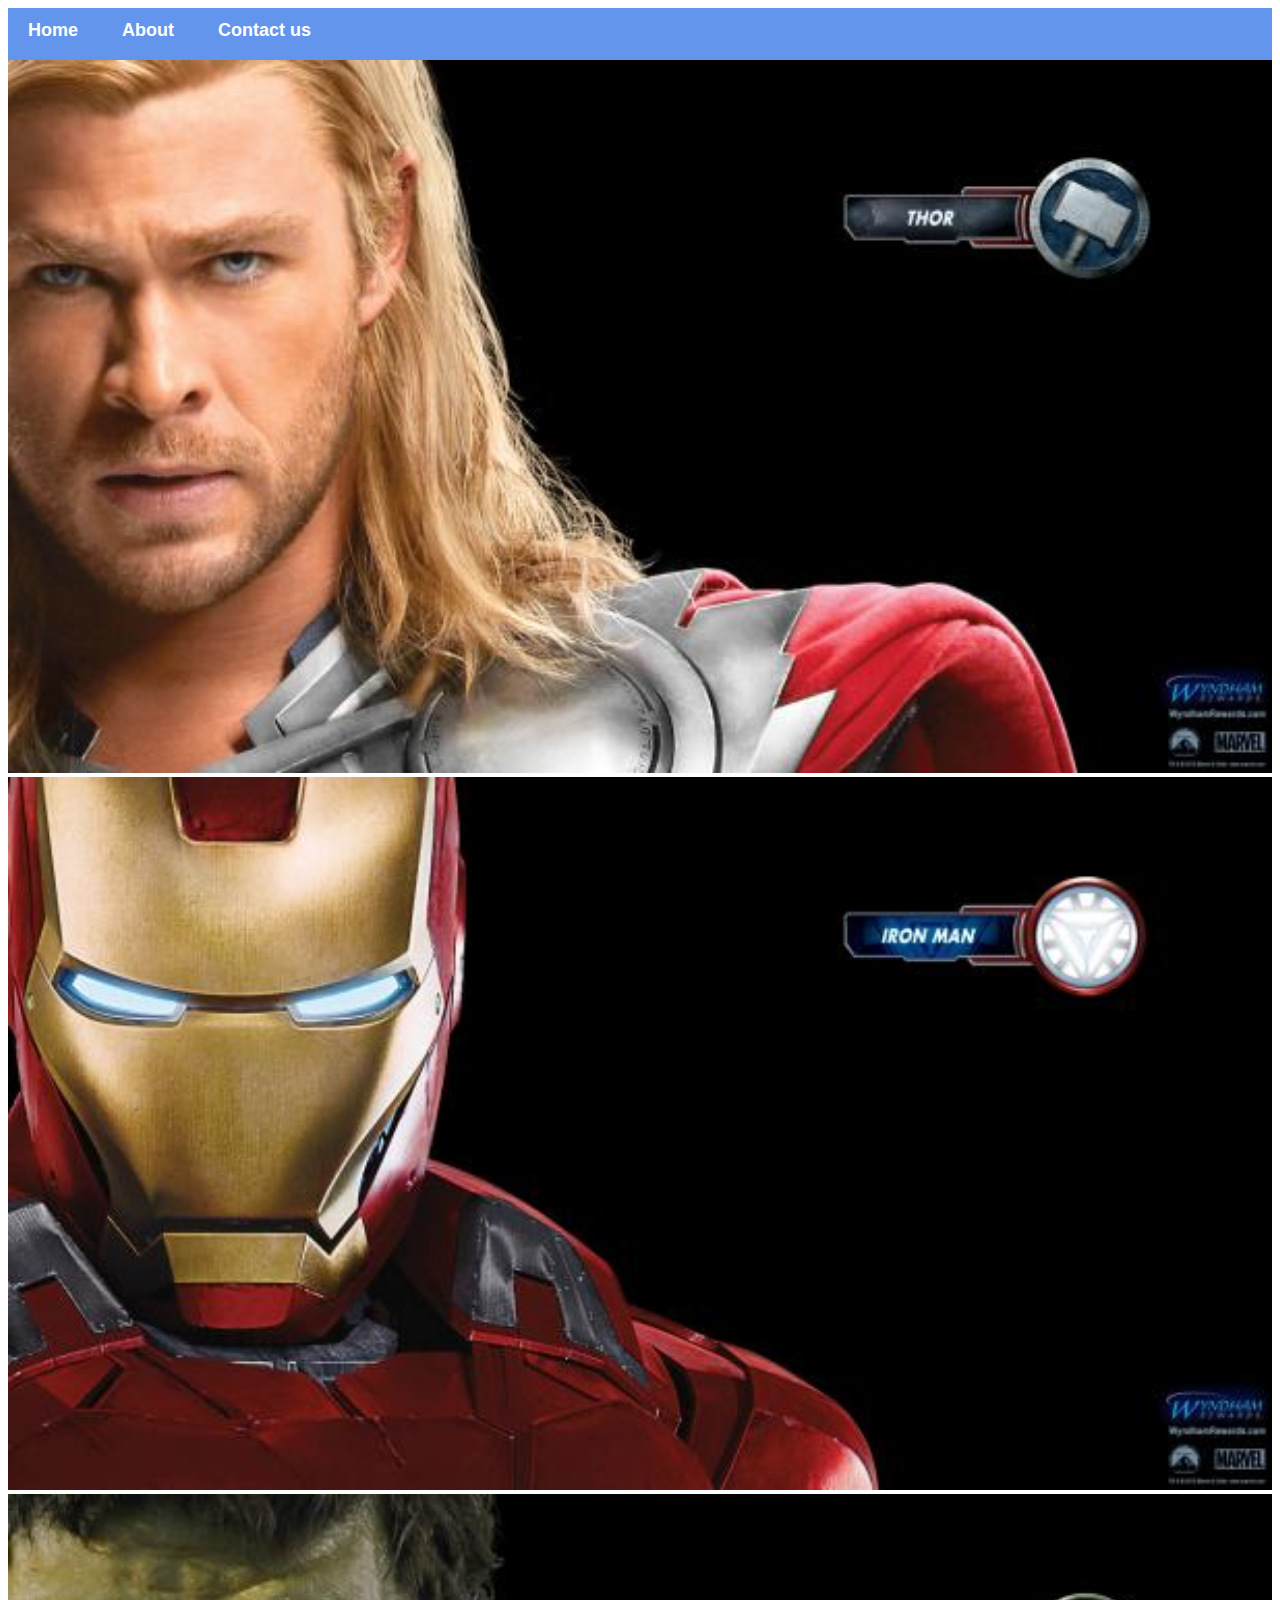
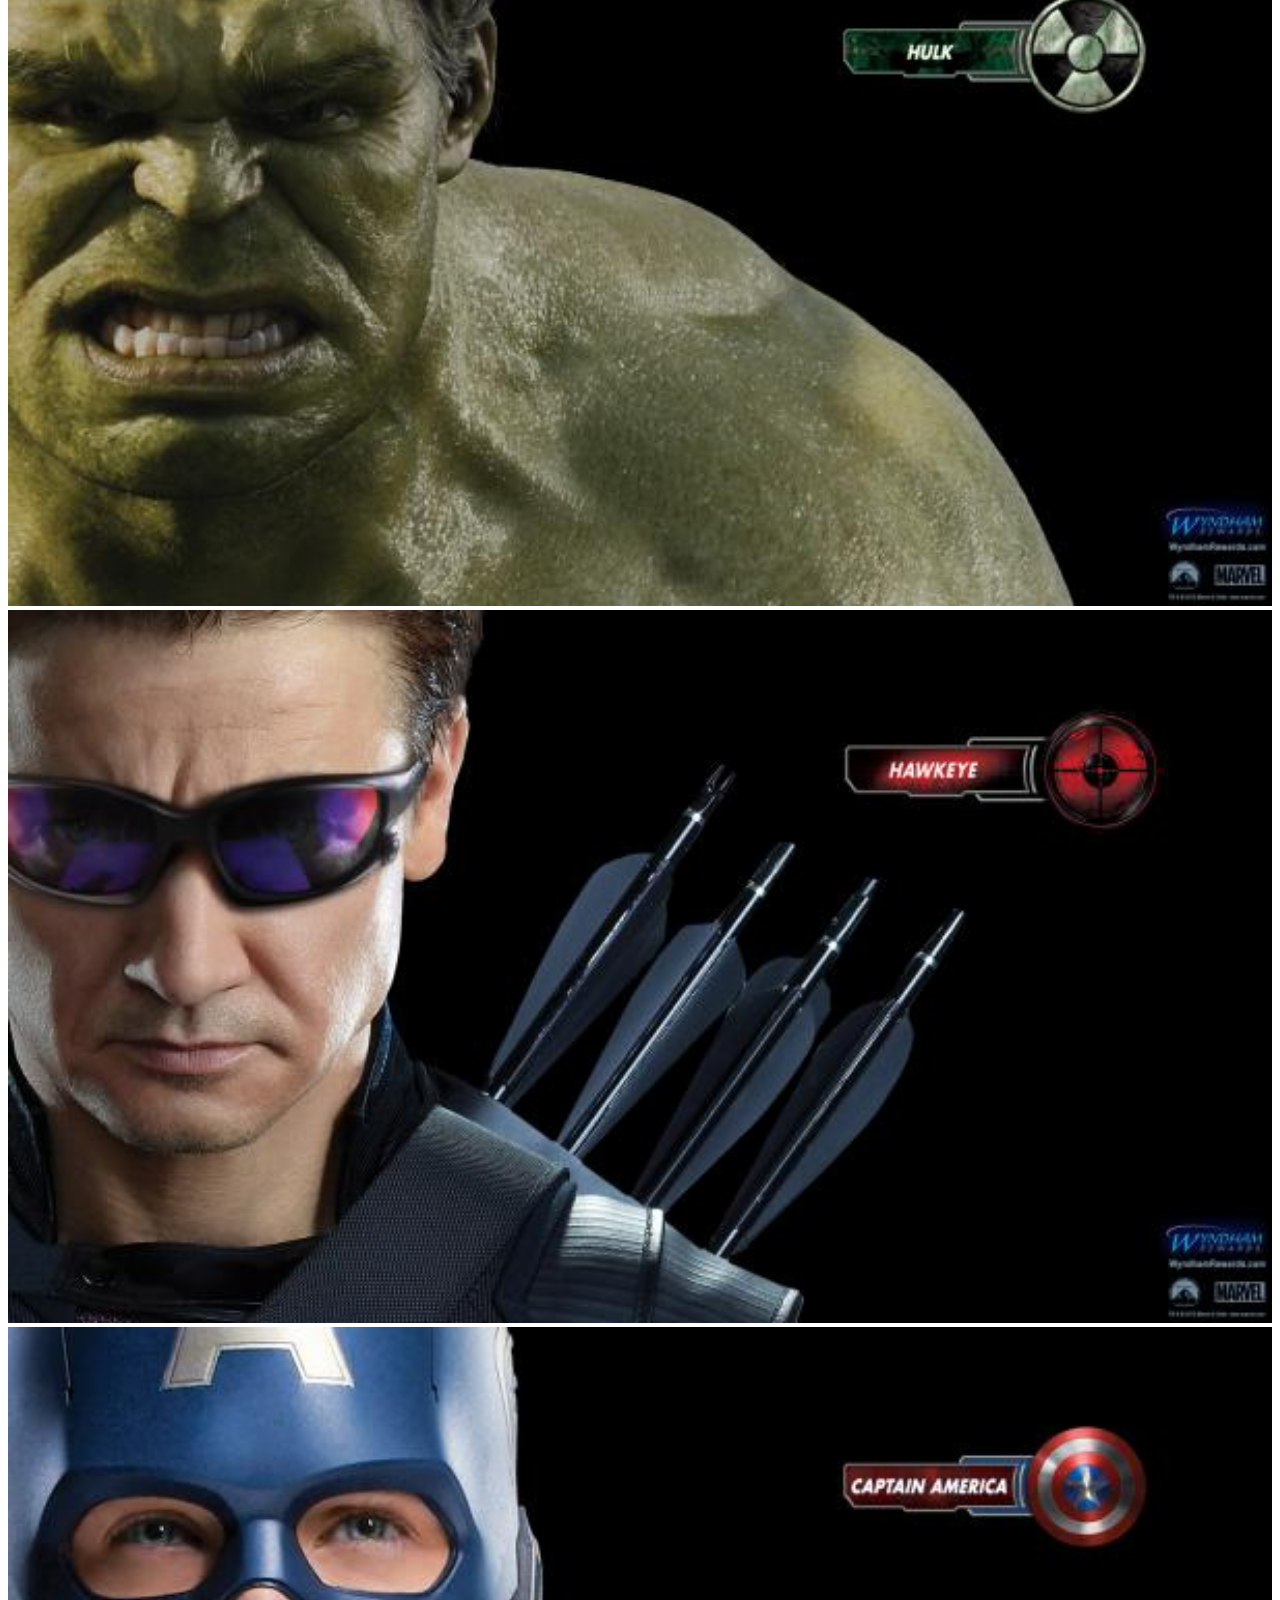
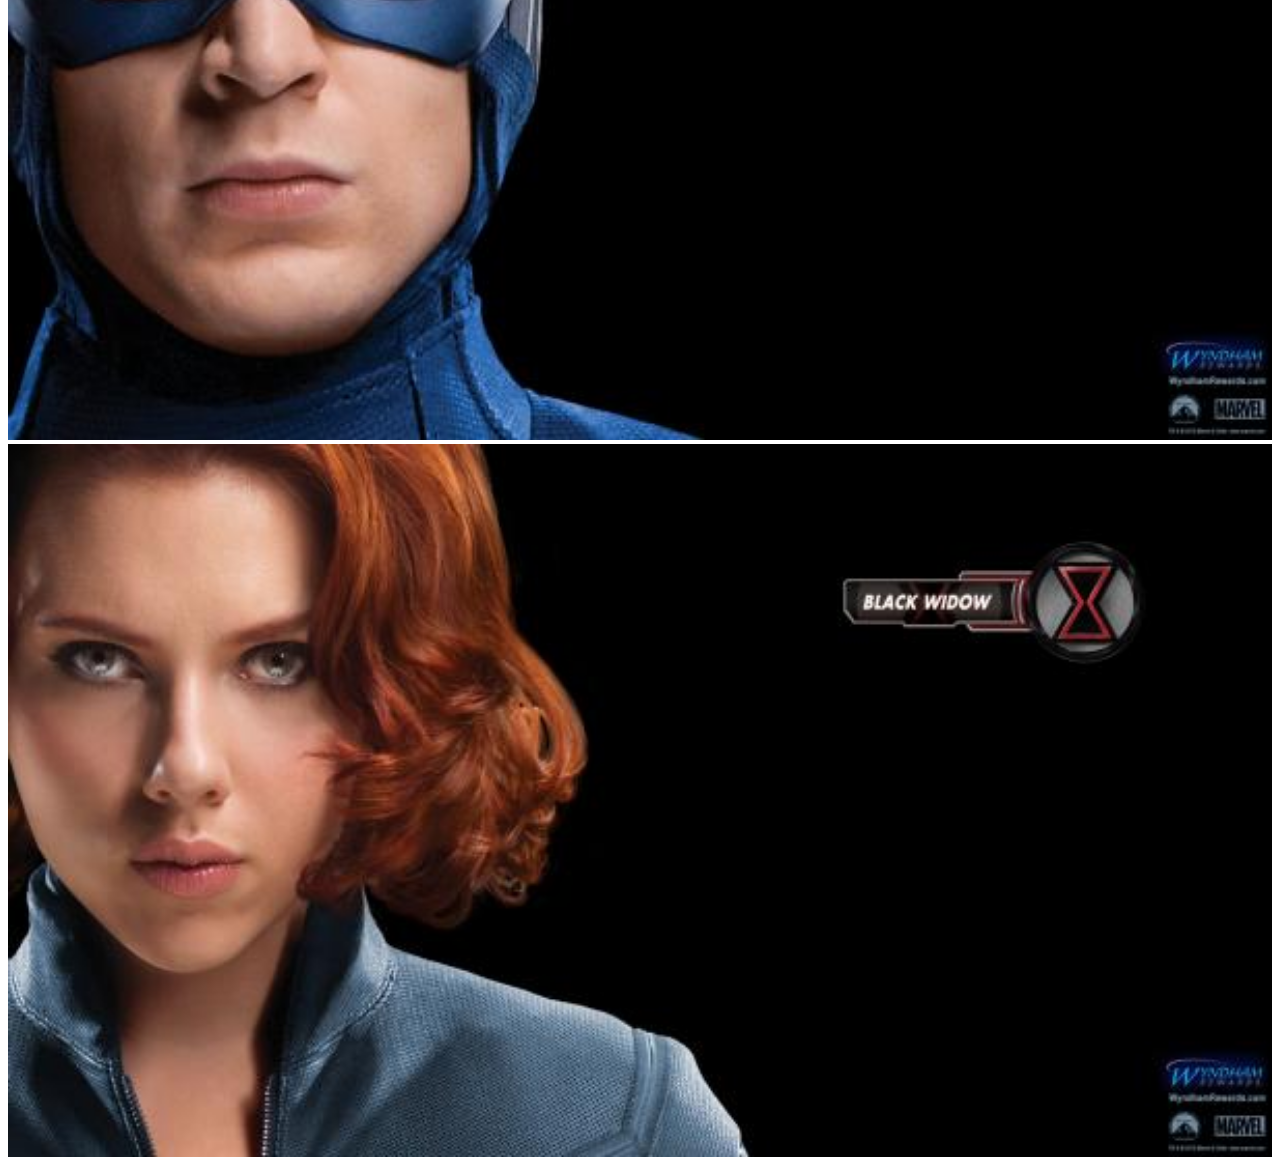
<file: index.html>
<!DOCTYPE html>
<html>
<head>
<link rel="stylesheet" href="style.css">
</head>
<body>
    <div id="menu">
        <a href="index.html">Home</a>
        <a href="about.html">About</a>
        <a href="contact.html">Contact us</a>
    </div>
<div class="gallery">
<a href="avenger-1.html"><img src="Images/avengers_01.jpg"/></a>
<a href="avenger-2.html"><img src="Images/avengers_02.jpg"/></a>
<a href="avenger-3.html"><img src="Images/avengers_03.jpg"/></a>
<a href="avenger-4.html"><img src="Images/avengers_04.jpg"/></a>
<a href="avenger-5.html"><img src="Images/avengers_05.jpg"/></a>
<a href="avenger-6.html"><img src="Images/avengers_06.jpg"/></a>

</div>
</body>
</html>
</file>
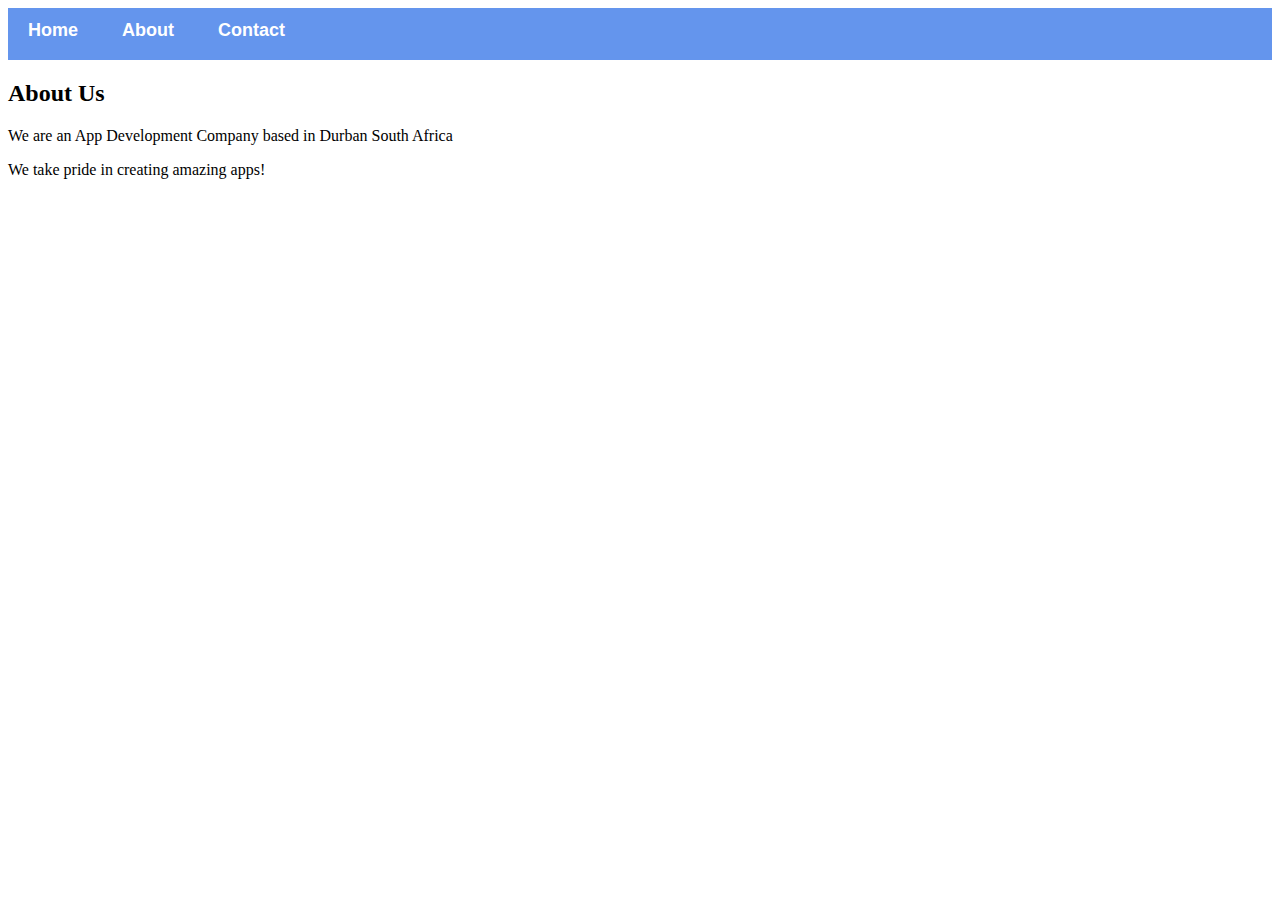
<file: about.html>
<!DOCTYPE html>
<html>
    <head>
<link rel="stylesheet" href="style.css">
    </head>
    <body>
        <div id="menu">
            <a href="index.html">Home</a>
            <a href="about.html">About</a>
            <a href="contact.html">Contact</a>
        </div>
        <h2>About Us</h2>
       <p>We are an App Development Company based in Durban South Africa</p>
        <p>We take pride in creating amazing apps!</p>
    </body>
</html>
</file>
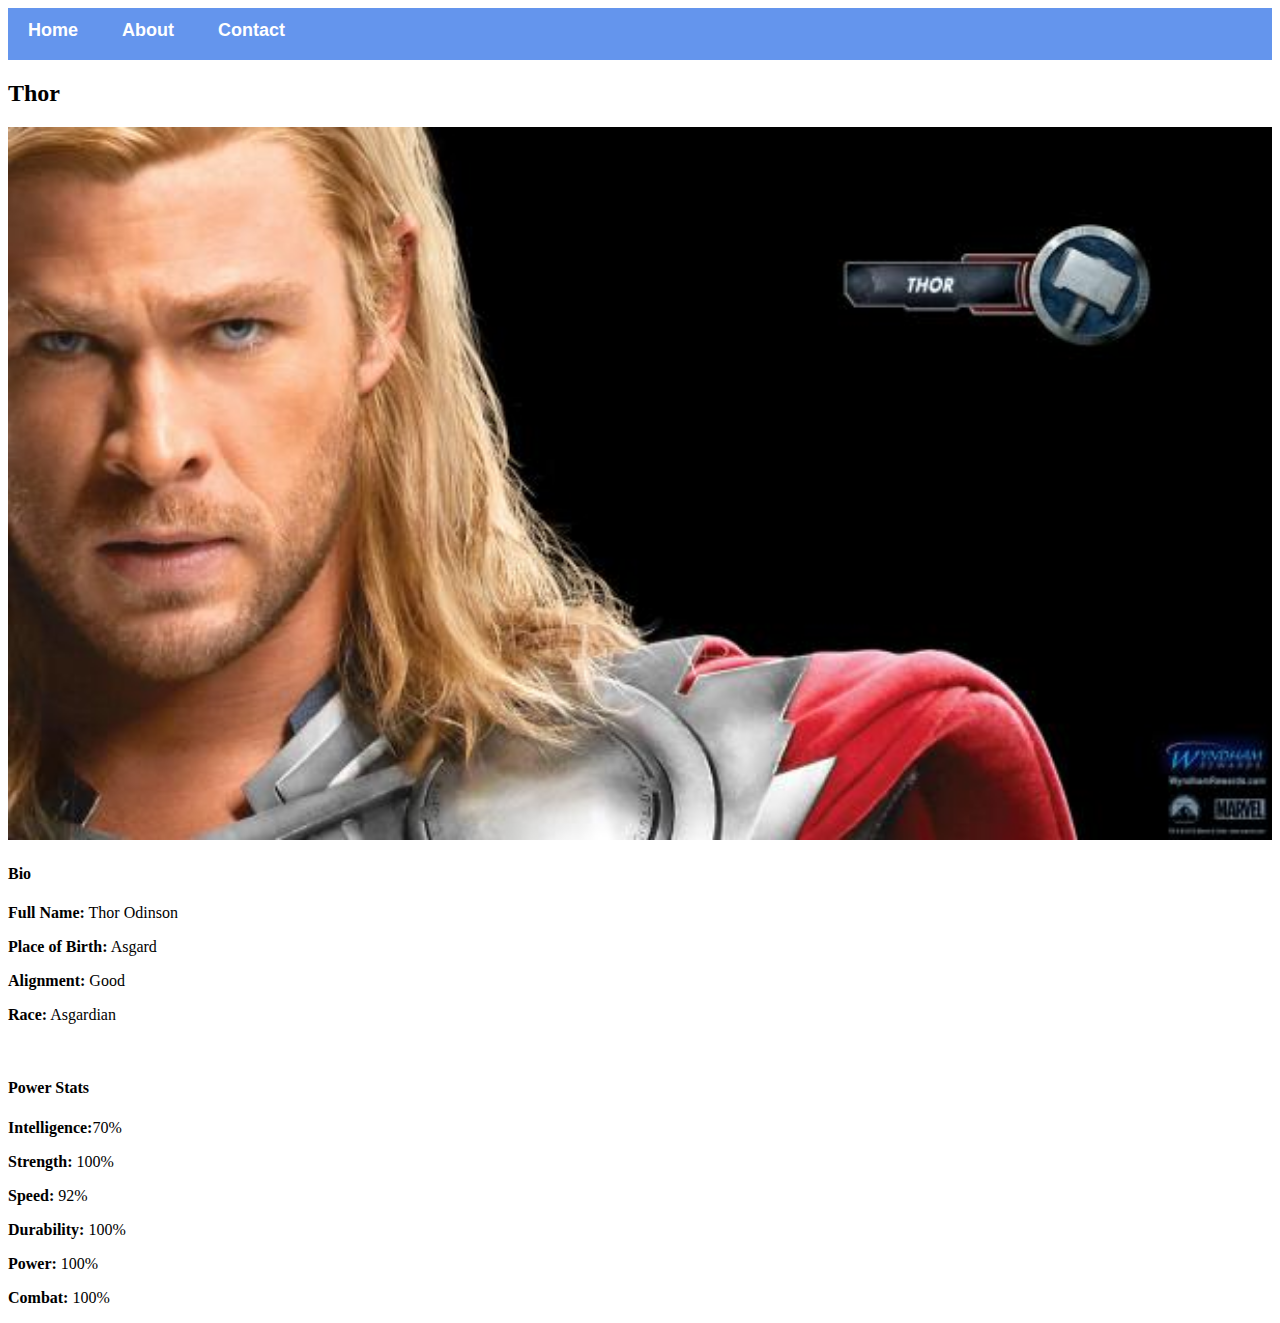
<file: avenger-1.html>
<!DOCTYPE html>
<html>
    <head>
<link rel="stylesheet" href="style.css">
    </head>
    <body>
        <div id="menu">
            <a href="index.html">Home</a>
            <a href="about.html">About</a>
            <a href="contact.html">Contact</a>
        </div>
        <h2>Thor</h2>
        <div class="gallery">
            <img src="Images/avengers_01.jpg"/>
        </div>
        <h4>Bio</h4>
        <p><b>Full Name:</b> Thor Odinson</p>
<p><b>Place of Birth:</b> Asgard</p>
<p><b>Alignment:</b> Good</p>
<p><b>Race:</b> Asgardian</p>
        </br>
        <h4>Power Stats</h4>
        <p><b>Intelligence:</b>70%</p>
        <p><b>Strength:</b> 100%</p>
    <p><b>Speed:</b> 92%</p>
<p><b>Durability:</b> 100%</p>
<p><b>Power:</b> 100%</p>
<p><b>Combat:</b> 100%</p>
    </body>
</html>
</file>
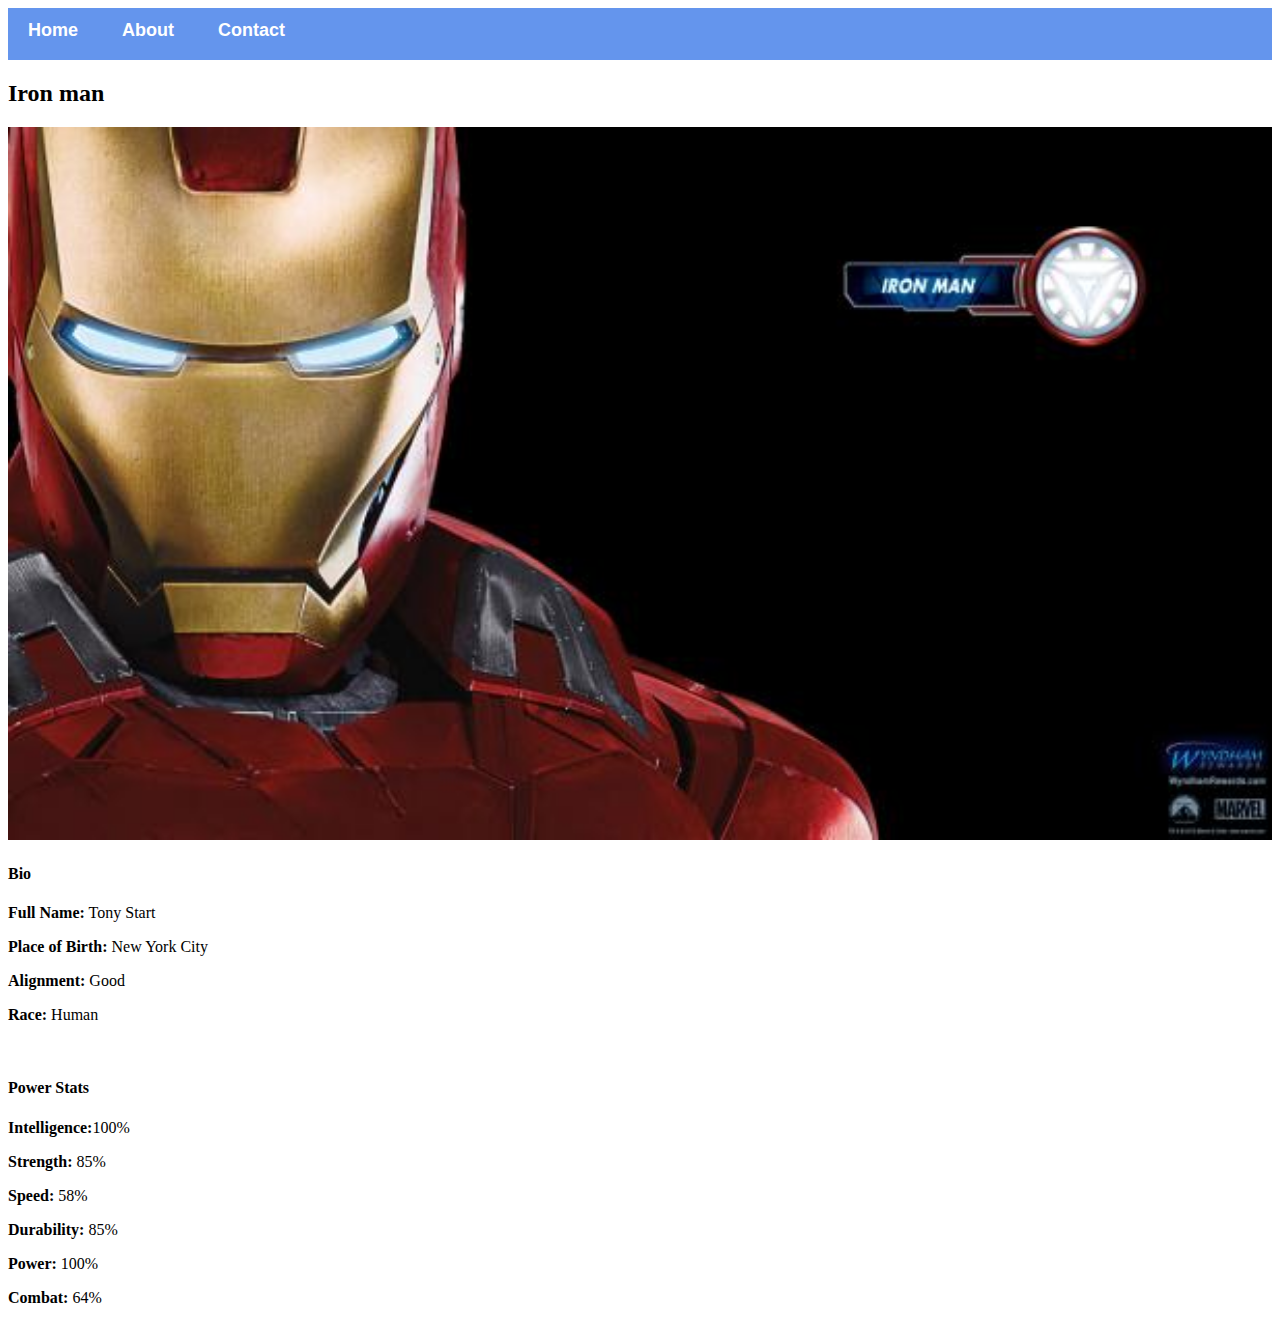
<file: avenger-2.html>
<!DOCTYPE html>
<html>
    <head>
<link rel="stylesheet" href="style.css">
    </head>
    <body>
        <div id="menu">
            <a href="index.html">Home</a>
            <a href="about.html">About</a>
            <a href="contact.html">Contact</a>
        </div>  
        <h2>Iron man</h2>
        <div class="gallery">
            <img src="Images/avengers_02.jpg"/>
        </div>
        <h4>Bio</h4>
        <p><b>Full Name:</b> Tony Start</p>
<p><b>Place of Birth:</b> New York City</p>
<p><b>Alignment:</b> Good</p>
<p><b>Race:</b> Human</p>
        </br>
        <h4>Power Stats</h4>
        <p><b>Intelligence:</b>100%</p>
        <p><b>Strength:</b> 85%</p>
    <p><b>Speed:</b> 58%</p>
<p><b>Durability:</b> 85%</p>
<p><b>Power:</b> 100%</p>
<p><b>Combat:</b> 64%</p>
    </body>
</html>
</file>
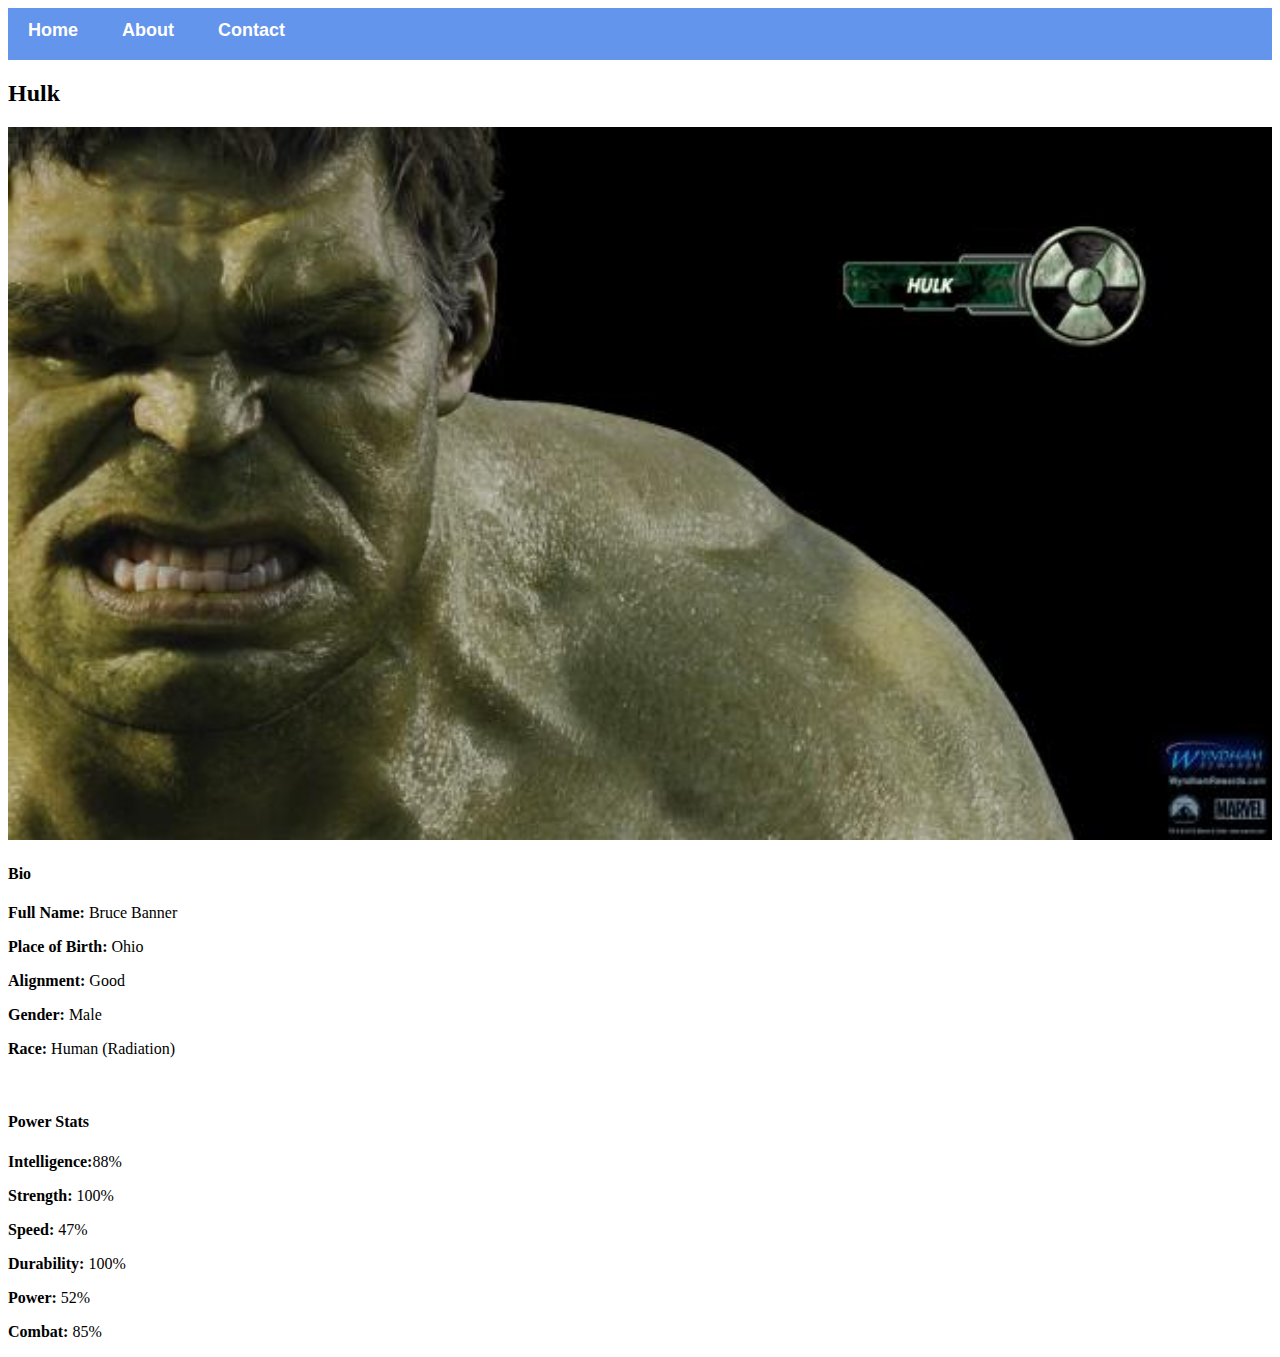
<file: avenger-3.html>
<!DOCTYPE html>
<html>
    <head>
<link rel="stylesheet" href="style.css">
    </head>
    <body>
        <div id="menu">
            <a href="index.html">Home</a>
            <a href="about.html">About</a>
            <a href="contact.html">Contact</a>
        </div> 
        <h2>Hulk</h2>
        <div class="gallery">
            <img src="Images/avengers_03.jpg"/>
        </div>
        <h4>Bio</h4>
        <p><b>Full Name:</b> Bruce Banner</p>
<p><b>Place of Birth:</b> Ohio</p>
<p><b>Alignment:</b> Good</p>
<p><b>Gender:</b> Male</p>
<p><b>Race:</b> Human (Radiation)</p>
        </br>
        <h4>Power Stats</h4>
        <p><b>Intelligence:</b>88%</p>
        <p><b>Strength:</b> 100%</p>
    <p><b>Speed:</b> 47%</p>
<p><b>Durability:</b> 100%</p>
<p><b>Power:</b> 52%</p>
<p><b>Combat:</b> 85%</p>
    </body>
</html>
</file>
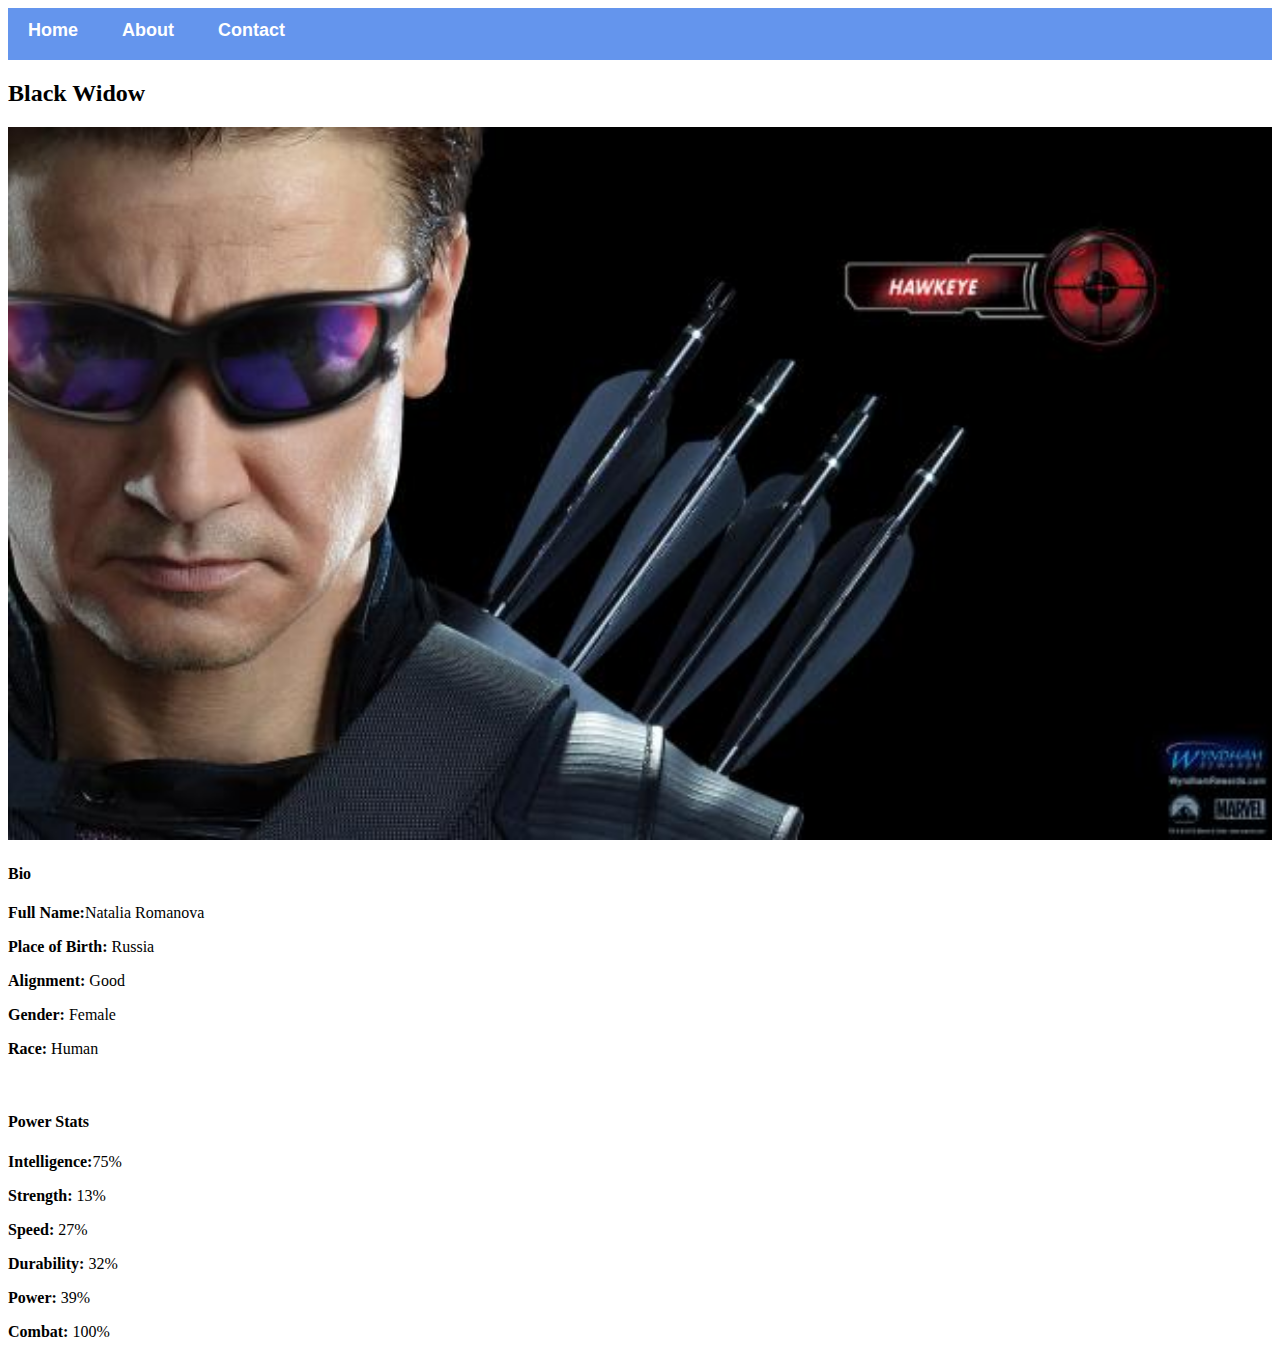
<file: avenger-4.html>
<!DOCTYPE html>
<html>
    <head>
<link rel="stylesheet" href="style.css">
    </head>
    <body>
        <div id="menu">
            <a href="index.html">Home</a>
            <a href="about.html">About</a>
            <a href="contact.html">Contact</a>
        </div>
        <h2>Black Widow</h2>
        <div class="gallery">
            <img src="Images/avengers_04.jpg"/>
        </div>
        <h4>Bio</h4>
        <p><b>Full Name:</b>Natalia Romanova </p>
<p><b>Place of Birth:</b> Russia</p>
<p><b>Alignment:</b> Good</p>
<p><b>Gender:</b> Female</p>
<p><b>Race:</b> Human</p>
        </br>
        <h4>Power Stats</h4>
        <p><b>Intelligence:</b>75%</p>
        <p><b>Strength:</b> 13%</p>
    <p><b>Speed:</b> 27%</p>
<p><b>Durability:</b> 32%</p>
<p><b>Power:</b> 39%</p>
<p><b>Combat:</b> 100%</p>
    </body>
</html>
</file>
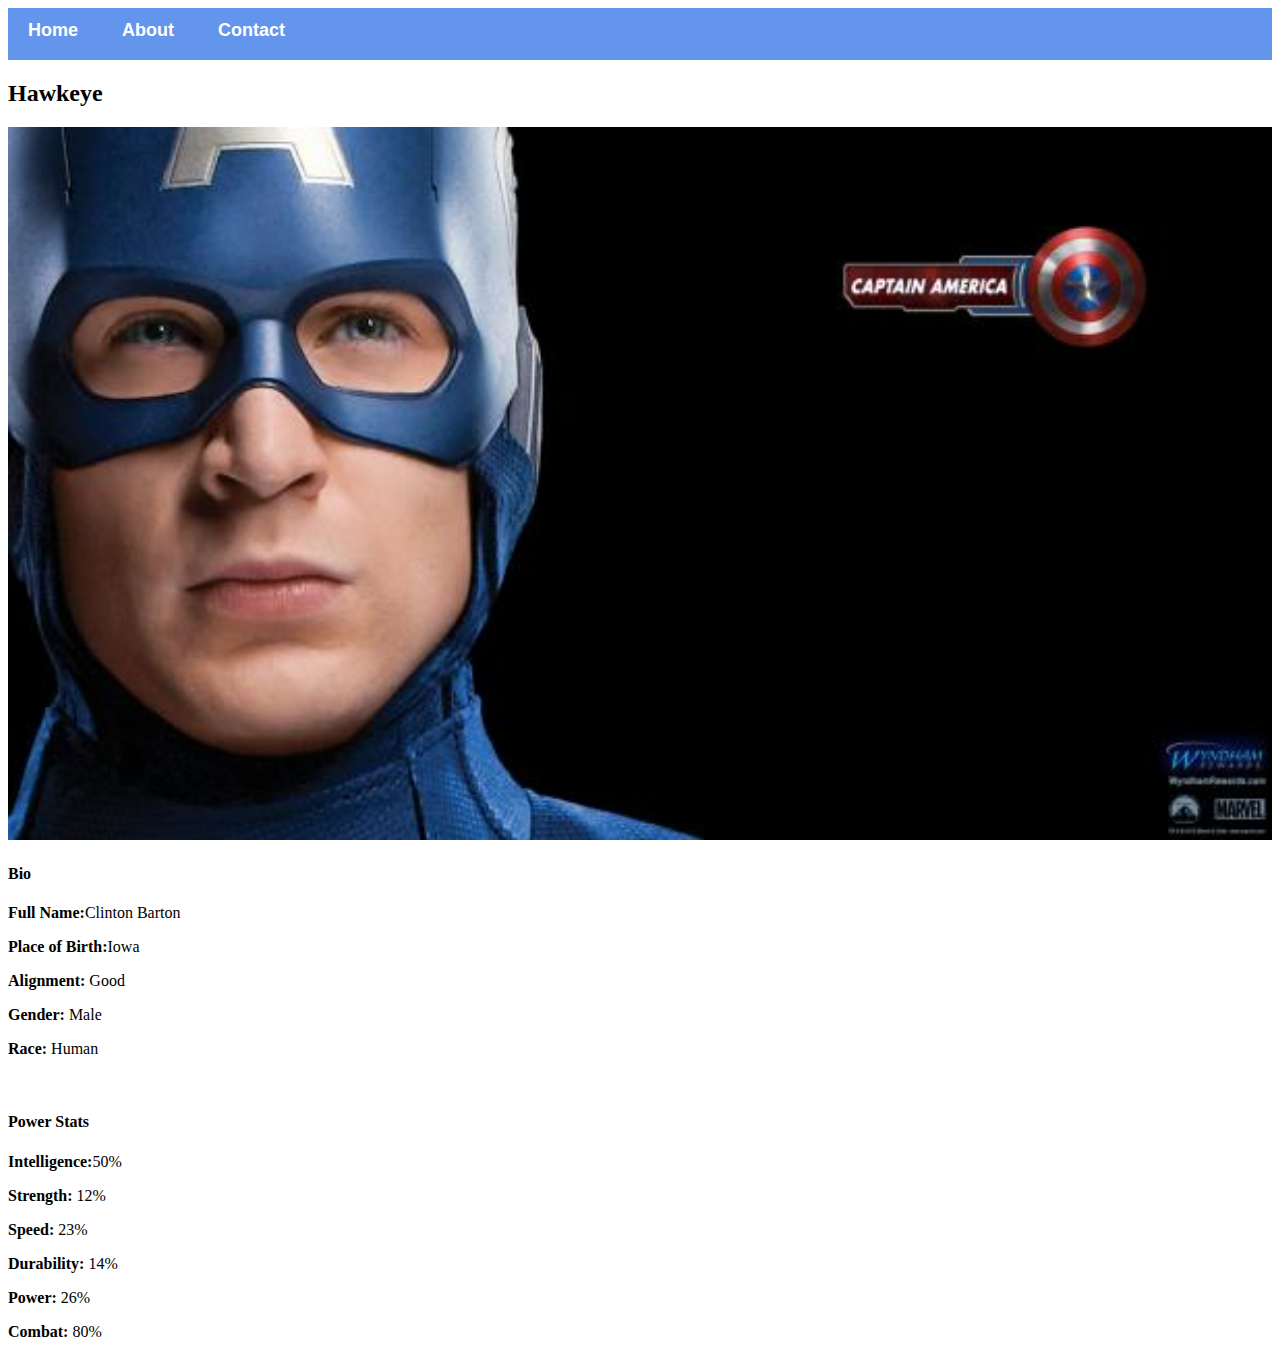
<file: avenger-5.html>
<!DOCTYPE html>
<html>
    <head>
<link rel="stylesheet" href="style.css">
    </head>
    <body>
        <div id="menu">
            <a href="index.html">Home</a>
            <a href="about.html">About</a>
            <a href="contact.html">Contact</a>
        </div>
        <h2>Hawkeye</h2>
        <div class="gallery">
            <img src="Images/avengers_05.jpg"/>
        </div>
        <h4>Bio</h4>
        <p><b>Full Name:</b>Clinton Barton</p>
<p><b>Place of Birth:</b>Iowa </p>
<p><b>Alignment:</b> Good</p>
<p><b>Gender:</b> Male</p>
<p><b>Race:</b> Human</p>
        </br>
        <h4>Power Stats</h4>
        <p><b>Intelligence:</b>50%</p>
        <p><b>Strength:</b> 12%</p>
    <p><b>Speed:</b> 23%</p>
<p><b>Durability:</b> 14%</p>
<p><b>Power:</b> 26%</p>
<p><b>Combat:</b> 80%</p>
    </body>
</html>
</file>
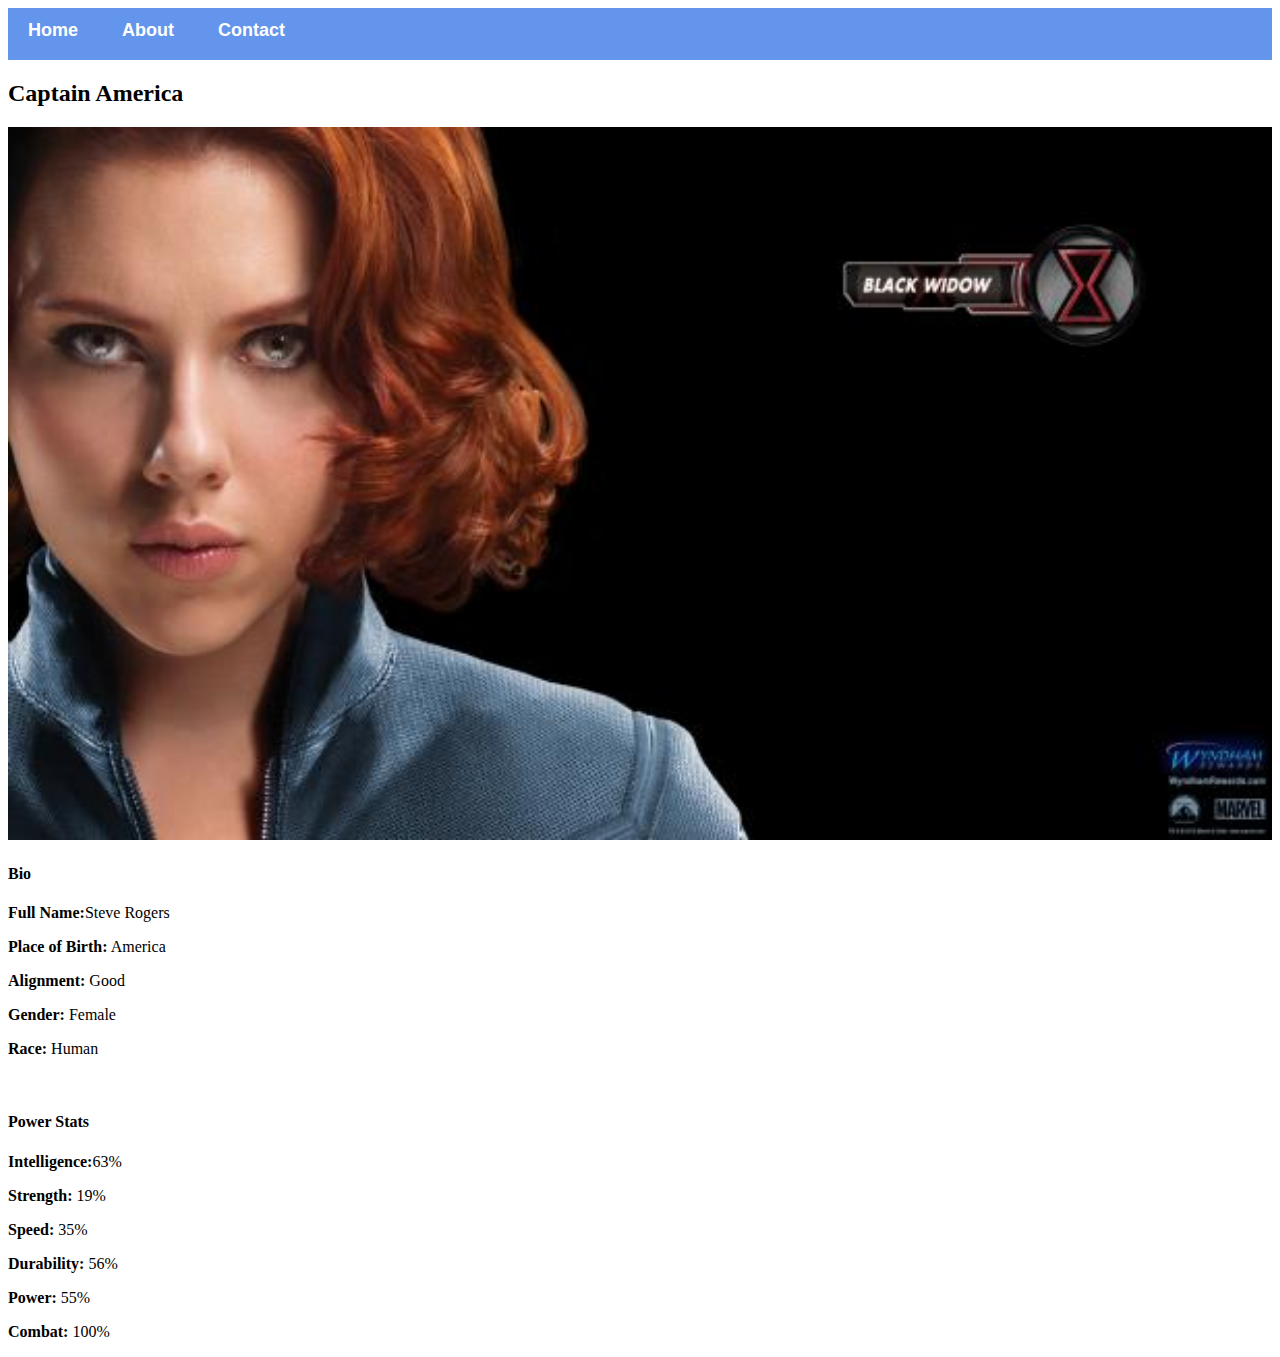
<file: avenger-6.html>
<!DOCTYPE html>
<html>
    <head>
<link rel="stylesheet" href="style.css">
    </head>
    <body>
        <div id="menu">
            <a href="index.html">Home</a>
            <a href="about.html">About</a>
            <a href="contact.html">Contact</a>
        </div>
        <h2>Captain America</h2>
        <div class="gallery">
            <img src="Images/avengers_06.jpg"/>
        </div>
        <h4>Bio</h4>
        <p><b>Full Name:</b>Steve Rogers </p>
<p><b>Place of Birth:</b> America</p>
<p><b>Alignment:</b> Good</p>
<p><b>Gender:</b> Female</p>
<p><b>Race:</b> Human</p>
        </br>
        <h4>Power Stats</h4>
        <p><b>Intelligence:</b>63%</p>
        <p><b>Strength:</b> 19%</p>
    <p><b>Speed:</b> 35%</p>
<p><b>Durability:</b> 56%</p>
<p><b>Power:</b> 55%</p>
<p><b>Combat:</b> 100%</p>
    </body>
</html>
</file>
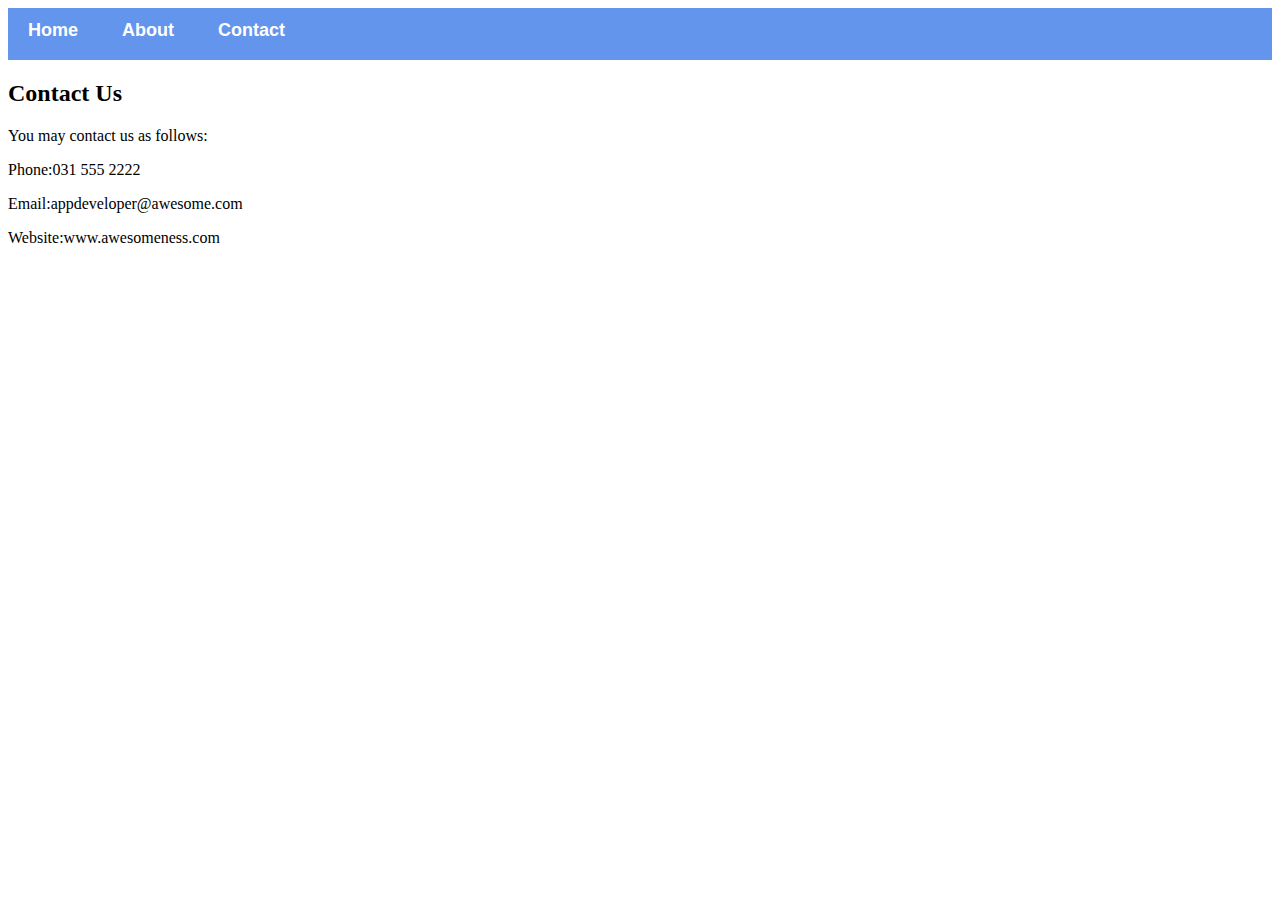
<file: contact.html>
<!DOCTYPE html>
<html>
    <head>
<link rel="stylesheet" href="style.css">
    </head>
    <body>
        <div id="menu">
            <a href="index.html">Home</a>
            <a href="about.html">About</a>
            <a href="contact.html">Contact</a>
        </div>
        <h2>Contact Us</h2>
       <p>You may contact us as follows:</p>
        <p>Phone:031 555 2222</p>
        <p>Email:appdeveloper@awesome.com</p>
        <p>Website:www.awesomeness.com</p>
    </body>
</html>
</file>
<file: style.css>
.gallery img {
width: 100%;
}
#menu{
    width: 100%;
    height: 40px;
    background-color: cornflowerblue;
    padding-top: 12px;
}
#menu a {
color: #ffffff;
font-family:Helvetica, sans-serif;
font-size: 18px;
text-decoration: none;
font-weight: 800;

padding-left: 20px;
padding-right: 20px;
}
#menu a:hover{
    color: #5077bd;
}
</file>
